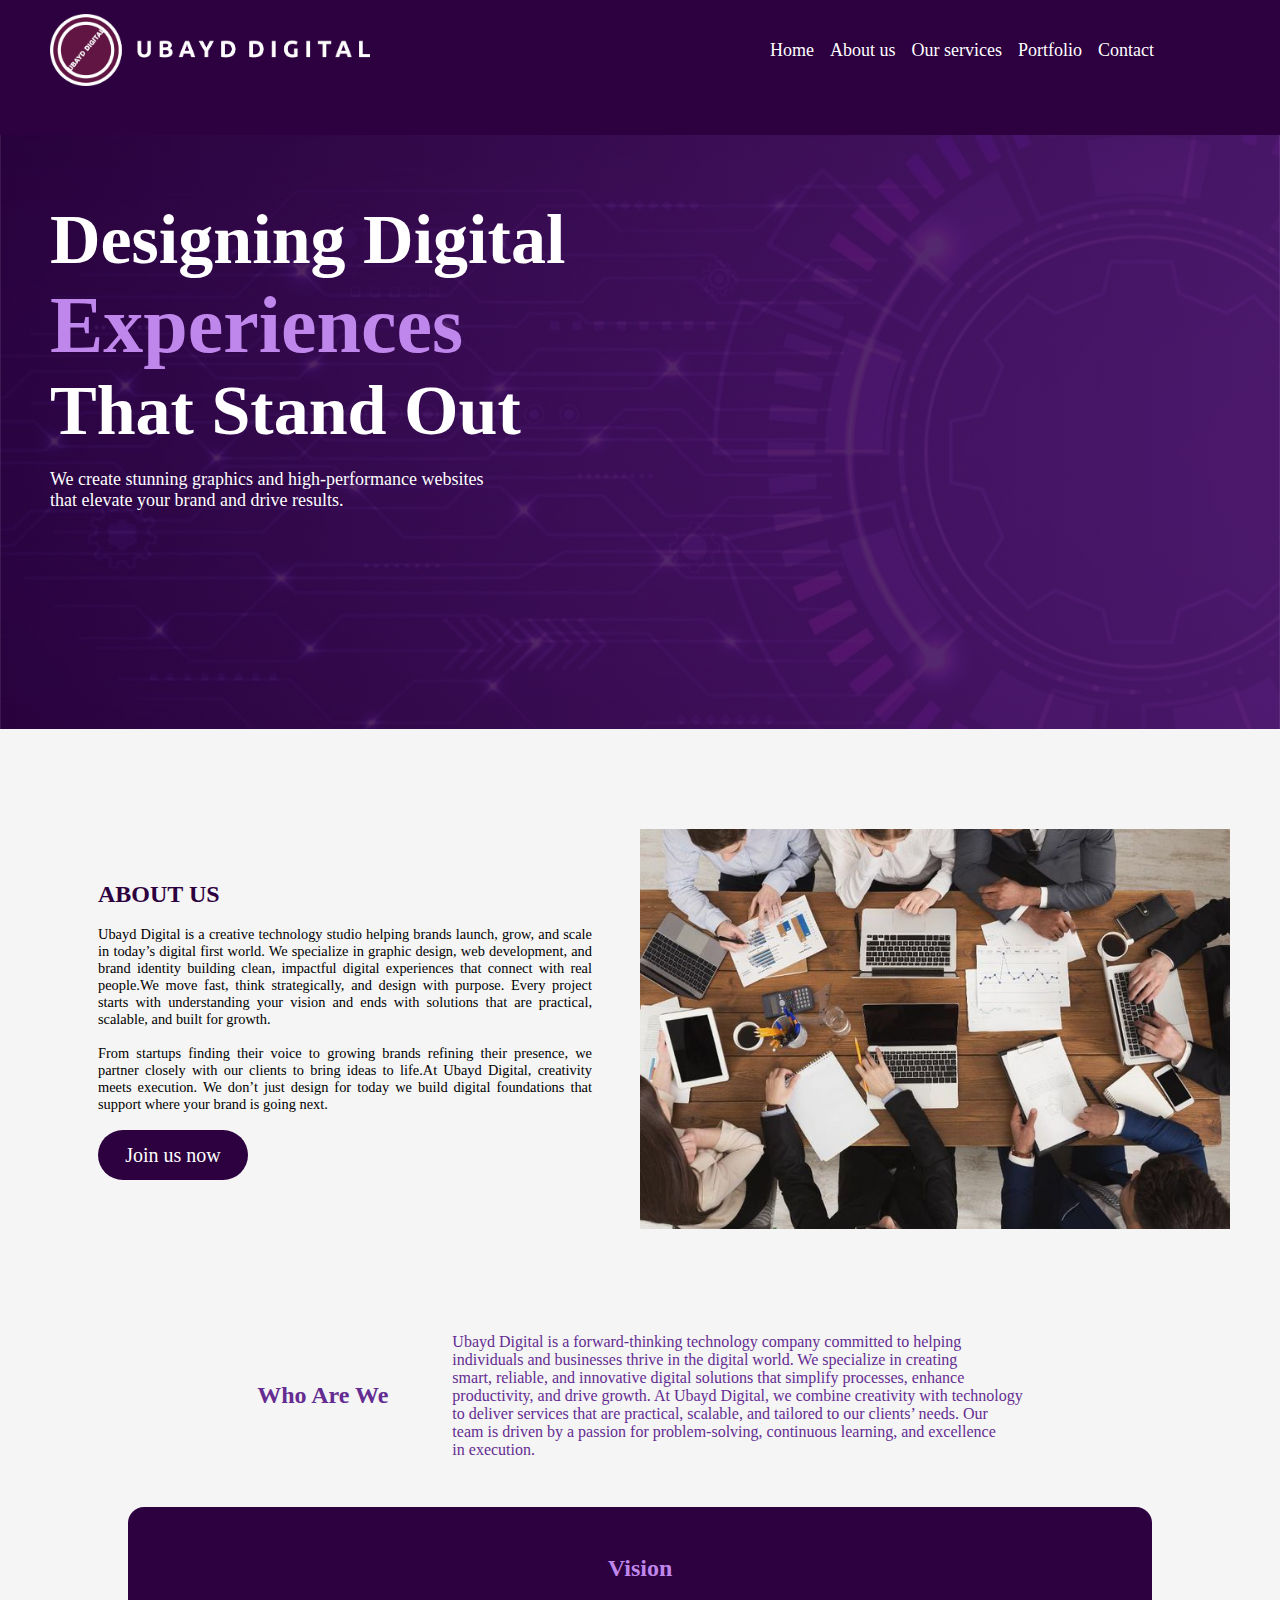
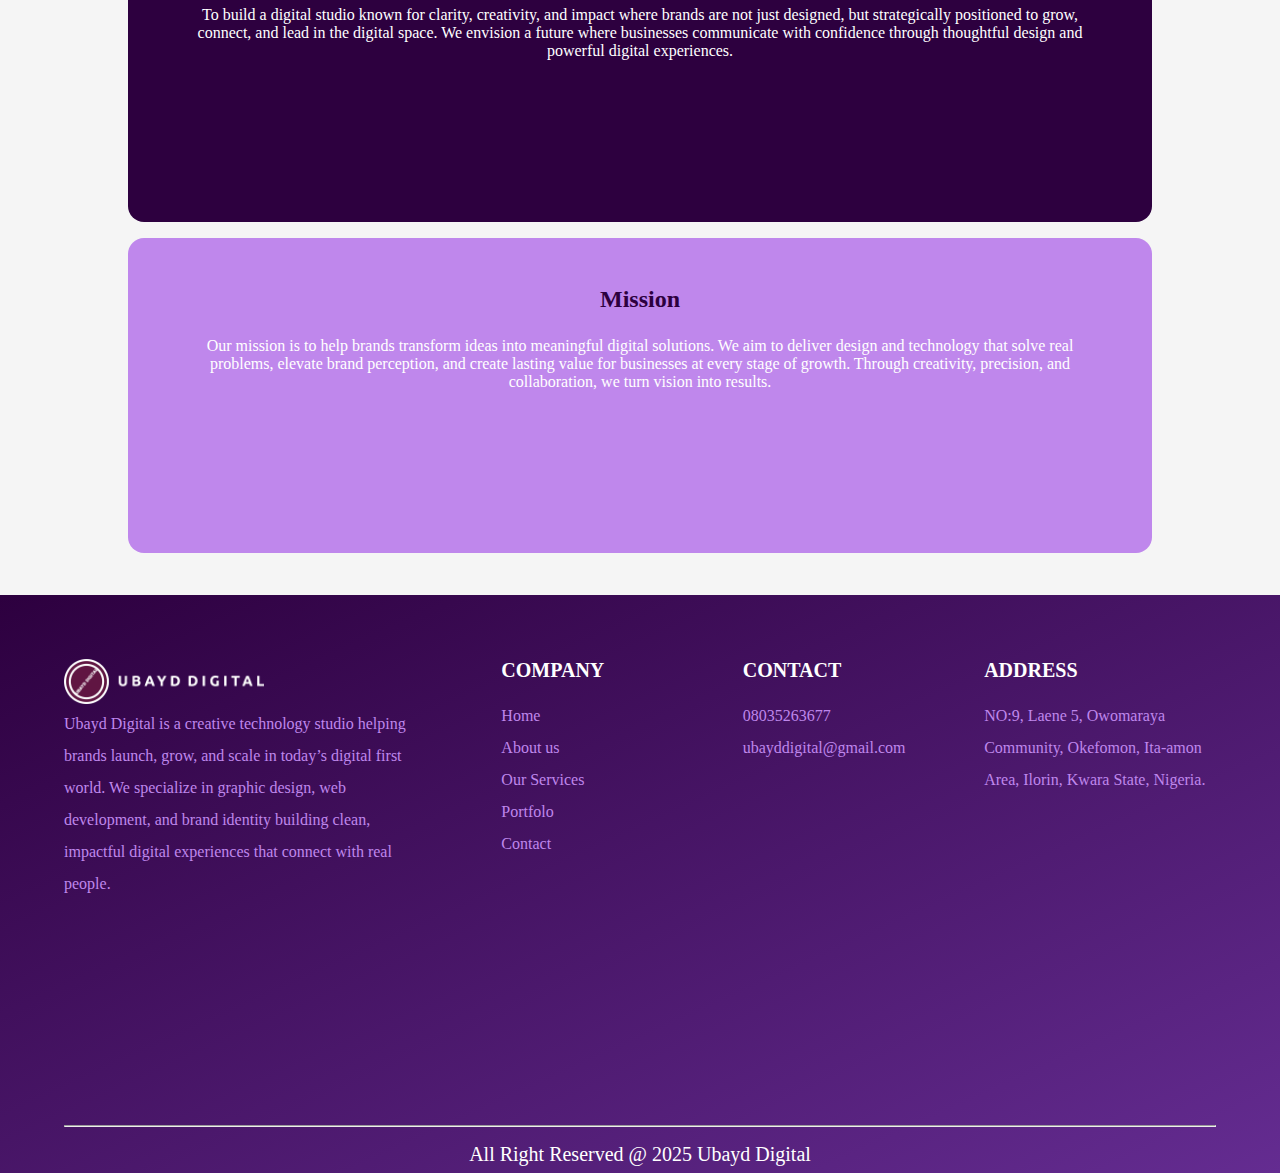
<file: About.html>
<!DOCTYPE html>
<html lang="en">

<head>
    <meta charset="UTF-8">
    <meta name="viewport" content="width=device-width, initial-scale=1.0">
    <link rel="stylesheet" href="style.css">
    <title>ubayd-digital About-page</title>
</head>

<body>
    <section>

        <div class="firstnav">

            <div class="nav">

                <img src="UBAID.png" alt="" class="navimg">

                <div class="nav-a">
                    <a href="index.htm">Home</a>
                    <a href="">About us</a>
                    <a href="services.html">Our services</a>
                    <a href="">Portfolio</a>
                    <a href="">Contact</a>
                </div>
            </div>
        </div>


        <div class="mobilen">
            <img src="UBAID.png" alt="" class="mlogo">
            <a href=""><img src="han.png" alt="" width="30rem" class="mham"></a>
        </div>

    </section>
    <div class="firsthero">

        <div class="hero">

            <h1>Designing Digital<br> <span>Experiences</span> <br>That Stand Out</h1><br>

            <p>
                We create stunning graphics and high-performance websites<br> that
                elevate your brand and drive results.
            </p><br>

        </div>
    </div>

    <div class="aboutpage">
        <div class="aboutpagecon">
            <h2>ABOUT US</h2><br>
            <p>
                Ubayd Digital is a creative technology studio helping brands launch,
                grow, and scale in today’s digital first world. We specialize in graphic
                design, web development, and brand identity building clean, impactful
                digital experiences that connect with real people.We move fast, think
                strategically, and design with purpose. Every project starts with
                understanding your vision and ends with solutions that are practical,
                scalable, and built for growth. <br><br>From startups finding their voice to
                growing brands refining their presence, we partner closely with our
                clients to bring ideas to life.At Ubayd Digital, creativity meets
                execution. We don’t just design for today we build digital foundations
                that support where your brand is going next. <br><br>
            </p>
            <button>
                <a href="">Join us now</a>
            </button>
        </div>
        <div class="aboutpageimg">
            <img src="about.jpg" alt="" width="100%">
        </div>

    </div>


    <div class="whoare">
                <h2>Who Are We</h2>
                <p>
                    Ubayd Digital is a forward-thinking technology company committed to
                    helping <br>individuals and businesses thrive in the digital
                    world. We specialize in creating <br>smart, reliable, and innovative digital
                    solutions that simplify processes, enhance <br>productivity, and drive growth.

                    At Ubayd Digital, we combine creativity with technology <br> to deliver services that are practical,
                    scalable, and tailored to our clients’ needs. Our <br>team is driven by a passion for
                    problem-solving,
                    continuous learning, and excellence <br> in execution.

                    
                </p>
    </div>

    <div class="our">
        <div class="vision">
            <h3>Vision</h3>
            <p>
                To build a digital studio known for clarity, creativity,
                and impact where brands are not just designed, but strategically
                positioned to grow, connect, and lead in the digital space.
                We envision a future where businesses communicate with confidence
                through thoughtful design and powerful digital experiences.
            </p>
        </div>
        <div class="mission">
            <h3> Mission</h3>

            <p>
                Our mission is to help brands transform ideas into meaningful digital solutions.
                We aim to deliver design and technology that solve real problems, elevate brand
                perception, and create lasting value for businesses at every stage of growth.
                Through creativity, precision, and collaboration, we turn vision into results.
            </p>
        </div>
    </div>

    <div class="footer">
        <div class="nam">
            <img src="UBAID.png" alt="" width="200rem">
            <p>
                Ubayd Digital is a creative technology studio helping brands launch,
                grow, and scale in today’s digital first world. We specialize in graphic
                design, web development, and brand identity building clean, impactful
                digital experiences that connect with real people.
            </p>
        </div>
        <div class="com">
            <div class="name">
                <h2>COMPANY</h2> <br>
                <li>Home</li>
                <li>About us</li>
                <li>Our Services</li>
                <li>Portfolo</li>
                <li>Contact</li>
            </div>
            <div class="name">
                <h2>CONTACT</h2><br>
                <P>08035263677</P>
                <P>ubayddigital@gmail.com</P>
            </div>
            <div class="name">
                <h2>ADDRESS</h2><br>
                <P>
                    NO:9, Laene 5, Owomaraya Community, Okefomon,
                    Ita-amon Area, Ilorin, Kwara State, Nigeria.
                </P>

            </div>
        </div>

    </div>
    <div class="hr">
        <hr>
        <p>
            All Right Reserved @ 2025 Ubayd Digital
        </p>
    </div>
</body>

</html>
</file>
<file: style.css>
* {
    margin: 0px;
    padding: 0px;
    box-sizing: border-box;
}

body {
    background-color: whitesmoke;
}


.mobilen {
    width: 100%;
    height: 20vh;
    background-color: #2D003F;
    display: none;
}

.firstnav {
    display: flex;
    gap: 33rem;
    background-color: #2D003F;
    width: 100%;
    height: 15vh;
    position: fixed;
}

.nav {
    display: flex;
    gap: 25rem;
    width: 100%;
    height: 60px;
    align-items: center;
    justify-content: left;
    margin-top: 20px;
    padding-left: 50px;
    padding-right: 20px;
}

.navimg {
    width: 20rem;
}

.nav-a {
    display: flex;
    gap: 1rem;
    text-decoration: none;
}

.nav-a a {
    text-decoration: none;
    font-size: 18px;
    font-family: poppins;
    color: #fff;
}

.nav-a a:hover {
    color: #bf87ec;
}

.nav-a a:focus {
    color: #bf87ec;
}


.firsthero {
    display: flex;
    width: 100%;
    background-image: linear-gradient(to right, #2d003f00, rgba(100, 44, 145, 0.477)), url(image.png);
    background-repeat: no-repeat;
    background-size: cover;
}

.hero {
    width: 100%;
    /* height: 100vh; */
    padding: 200px 50px;
}

.hero-img {
    width: 100%;
    height: 100vh;

}

.hero h1 {
    color: #fff;
    font-size: 70px;
    font-family: Ubuntu condensed;
    animation: slidein 2s ease 1;
}


@keyframes slidein {
    0% {
        transform: translateX(-90%);
    }

    100% {
        transform: translateX(0%);
    }
}


.hero p {
    color: #fff;
    font-size: 18px;
    font-family: sora;
}

.hero span {
    color: #bf87ec;
    font-size: 80px;
    font-family: Ubuntu condensed;
}

.hero button {
    color: #2D003F;
    background-color: #bf87ec;
}

.About {
    display: flex;
    flex-direction: row;
    justify-content: center;
    align-items: center;
    padding: 100px 50px;
    width: 100%;
}

.About span {
    color: #2D003F;
    font-family: ubuntu condensed;
    font-size: 26px;
}

.About h2 {
    color: #2D003F;
    font-family: ubuntu condensed;
    font-size: 30px;
}

.About p {
    color: #2D003F;
    font-family: poppins;
    font-size: 16px;
    line-height: 30px;
}

.About-img {
    width: 50%;
    padding: 20px 5px;
}

.About-img img {
    width: 75%;
    border-radius: 20px;
}

.About-con {
    width: 50%;
}

button {
    background-color: #2D003F;
    color: #fff;
    width: 150px;
    height: 50px;
    border: none;
    border-radius: 30px;
    font-family: sora;
    font-size: 20px;
}

button a {
    text-decoration: none;
    color: #fff;
}

.services {
    gap: 5rem;
    padding-top: 100px;
    display: flex;
    flex-direction: column;
    justify-content: center;
    align-items: center;
    background-color: #642C91;
    width: 100%;
    height: 100vh;
}

.services h2 {
    color: #fff;
}

.services button {
    margin-bottom: 100px;
    padding-bottom: 10px;
    padding-top: 10px;
    width: 150px;
}

.boxser {
    width: 30%;
    height: 48vh;
    background-color: #fff;
    display: flex;
    flex-direction: column;
    text-align: left;
    gap: 0.5rem;
    border-radius: 30px;
    padding: 2.6rem;

}

.boxser h2 {
    font-family: ubuntu condensed;
    color: #2D003F;
    font-size: 30px;
}

.boxser p {
    font-family: poppins;
    color: #2D003F;
    font-size: 16px;
    font-weight: 400;
}

.nextser {
    height: 100vh;
    width: 100%;
    display: flex;
    gap: 5rem;
    justify-content: center;
    padding: 0px 30px;
}

.portfolio {
    width: 100%;
    padding: 100px 50px;

}

.portfolio h2 {
    font-family: ubuntu condensed;
    color: #642C91;
    font-size: 30px;
    margin-bottom: 1rem;
}

.portfolio p {
    color: #2D003F;
    font-family: poppins;
    font-size: 20px;
    margin-bottom: 2rem;
}

.portfolio button {
    margin-top: -30px;
    padding: 10px 0px 10px 0px;
}



.ports {
    width: 30%;
    margin-top: 20px;
}

.portp {
    width: 100%;
    display: flex;
    flex-direction: row;
    gap: 4rem;
    margin-bottom: 2rem;
}

.vid {
    display: flex;
    gap: 2rem;
}


.port {
    display: flex;
    flex-direction: column;
    align-items: center;
    justify-content: center;
    width: 100%;
    background-color: #2D003F;
}

.port a {
    color: #fff;
    text-decoration: none;
}

.footer {
    margin-top: 10px;
    padding: 4rem;
    display: flex;
    flex-direction: row;
    justify-content: center;
    align-items: center;
    gap: 5rem;
    width: 100%;
    background-image: linear-gradient(to top left, #642C91, #2D003F);
}

.com {
    width: 100%;
    display: flex;
    flex-direction: row;
    gap: 0.6rem;
}

.name {
    width: 100%;
    height: 50vh;
}


.name h2 {
    color: #fff;
    font-family: ubuntu condensed;
    font-size: 20px;
}

li {
    color: #bf87ec;
    font-size: 1rem;
    font-family: poppins;
    list-style-type: none;
    line-height: 2rem;
}

.name p {
    color: #bf87ec;
    font-size: 1rem;
    font-family: poppins;
    list-style-type: none;
    line-height: 2rem;
}

.nam {
    width: 50%;
    height: 50vh;
}


.nam h2 {
    color: #fff;
    font-family: ubuntu condensed;
    font-size: 20px;
}

.nam p {
    color: #bf87ec;
    font-size: 1rem;
    font-family: poppins;
    list-style-type: none;
    line-height: 2rem;
}

.hr {
    gap: 1rem;
    display: flex;
    flex-direction: column;
    justify-content: center;
    align-items: center;
    margin-top: -3rem;
}

hr {
    width: 90%;
}

.hr p {
    color: #fff;
    font-size: 20px;
}


/*-------------- aboutpage ---------------*/

.aboutpage {
    display: flex;
    flex-direction: row;
    justify-content: center;
    align-items: center;
    width: 100%;
    padding: 100px 50px;

}

.aboutpage h2 {
    color: #2D003F;
    font-family: ubuntu condensed;
}

.aboutpagecon {
    width: 50%;
    text-align: justify;
    padding: 3rem;
}

.aboutpagecon p {
    font-size: 0.9rem;
    font-family: poppins;
}

.aboutpageimg {
    width: 50%;
    /* height: 50vh; */
    overflow: hidden;
}


.our {
    width: 100%;
    display: flex;
    gap: 1rem;
    flex-direction: column;
    justify-content: center;
    align-items: center;
    margin-top: 3rem;
}

.vision {
    border-radius: 1rem;
    display: flex;
    flex-direction: column;
    align-items: center;
    gap: 1.5rem;
    background-color: #2D003F;
    width: 80%;
    height: 35vh;
    padding: 3rem;
    text-align: center;
}

.vision h3 {
    font-family: ubuntu condensed;
    font-size: 1.5rem;
    color: #bf87ec;
}

.vision p {
    font-family: poppins;
    font-size: 1rem;
    color: #fff;
}

.mission {
    border-radius: 1rem;
    display: flex;
    flex-direction: column;
    align-items: center;
    gap: 1.5rem;
    background-color: #bf87ec;
    width: 80%;
    height: 35vh;
    padding: 3rem;
    text-align: center;
    margin-bottom: 2rem;
}

.mission h3 {
    font-family: ubuntu condensed;
    font-size: 1.5rem;
    color: #2D003F;
}

.mission p {
    font-family: poppins;
    font-size: 1rem;
    color: #fff;
}

.aproach {
    border-radius: 1rem;
    display: flex;
    flex-direction: column;
    align-items: center;
    gap: 1.5rem;
    background-color: #2D003F;
    width: 80%;
    height: 35vh;
    padding: 3rem;
    text-align: center;
}

.aproach h3 {
    font-family: ubuntu condensed;
    font-size: 1.5rem;
    color: #bf87ec;
}

.aproach p {
    font-family: poppins;
    font-size: 1rem;
    color: #fff;
}

.whoare {
    display: flex;
    flex-direction: row;
    justify-content: center;
    align-items: center;
    width: 100%;
    gap: 4rem;
}

.whoare h2 {
    font-family: ubuntu condensed;
    color: #642C91;
    display: inline;
}

.whoare p {
    font-family: poppins;
    color: #642C91;
}


/* -----------services page---------------- */

.firstservice {
    margin-top: 2rem;
    display: flex;
    flex-direction: column;
    justify-content: center;
    align-items: center;
    width: 100%;
    height: 90vh;
    gap: 1rem;
}

.firstservice h3 {
    color: #642C91;
}

.textser {
    text-align: center;
}

.textser h3 {
    font-family: ubuntu condensed;
    color: #642C91;
    font-size: 2rem;
}


.servholder {
    display: flex;
    justify-content: center;
    width: 100%;
    gap: 2rem;
}

.web {
    padding: 1rem;
    gap: 1rem;
    display: flex;
    justify-content: center;
    flex-direction: column;
    align-items: center;
    width: 25%;
    height: 55vh;
    background-color: #642C91;
}

.web h2 {
    font-family: ubuntu condensed;
    color: #bf87ec;
}

.web p {
    font-family: poppins;
    color: #fff;
}

.webd {
    padding: 1rem;
    gap: 1rem;
    display: flex;
    justify-content: center;
    flex-direction: column;
    align-items: center;
    width: 25%;
    height: 55vh;
    background-color: #bf87ec;
}

.webd img {
    width: 7rem;
}

.webd h2 {
    font-family: ubuntu condensed;
    color: #642C91;
}

.webd p {
    font-family: poppins;
    color: #fff;
}


@media(max-width:600px) and (min-width:200px) {
    .nav-a {
        display: none;

    }

    .mobilen {
        display: flex;
        justify-content: center;
        align-items: center;
        gap: 19rem;
    }

    .mlogo {
        width: 200px;
    }

    .firstnav {
        height: 15vh;
        position: relative;
        display: none;
    }

    .nav img {
        width: 10rem;
    }

    .hero {
        padding: 100px 50px;
    }

    .hero h1 {
        font-size: 50px;
    }

    .hero span {
        font-size: 55px;
    }

    .hero p {
        font-size: 16px;
    }

    .About {
        flex-direction: column;
    }

    .About p {
        font-size: 20px;

    }

    .About-con {
        margin-top: 3rem;
        width: 100%;
        display: flex;
        gap: 1rem;
        flex-direction: column;
        align-items: center;
        text-align: justify;
        font-size: 0.8rem;
    }

    .About-img img {
        width: 100%;

    }

    .About-img {
        width: 100%;
    }

    .nextser {
        flex-direction: column;
        gap: 1rem;
    }

    .boxser {
        width: 100%;
        height: 40vh;
        padding: 2rem;
        text-align: left;
    }

    .boxser p {
        font-size: 1rem;
    }

    .services {
        height: 160vh;
    }

    .services button {
        margin-top: 1rem
    }

    .portp {
        flex-direction: column;
    }

    .ports {
        width: 100%;
    }

    .vid {
        flex-direction: column;
    }

    .footer {
        flex-direction: column;
        gap: 6rem;
    }

    .com {
        margin-top: -6rem;
    }

    .name {
        width: 100%;
    }

    .name p {
        font-size: 0.8rem;
    }

    .nam {
        width: 100%;
    }

    .nam p {
        font-size: 0.8rem;
    }

    .hr {
        margin-top: -4rem;
    }

    .aboutpage {
        flex-direction: column;
    }

    .aboutpagecon {
        width: 100%;
    }

    .aboutpageimg {
        width: 100%;
    }

    .vision {
        padding: 1rem;
        width: 90%;

    }

    .mission {
        padding: 1rem;
        width: 90%;

    }

    .aproach {
        padding: 1rem;
        width: 90%;

    }

    .our p {
        font-size: 0.8rem;

    }
}
</file>
